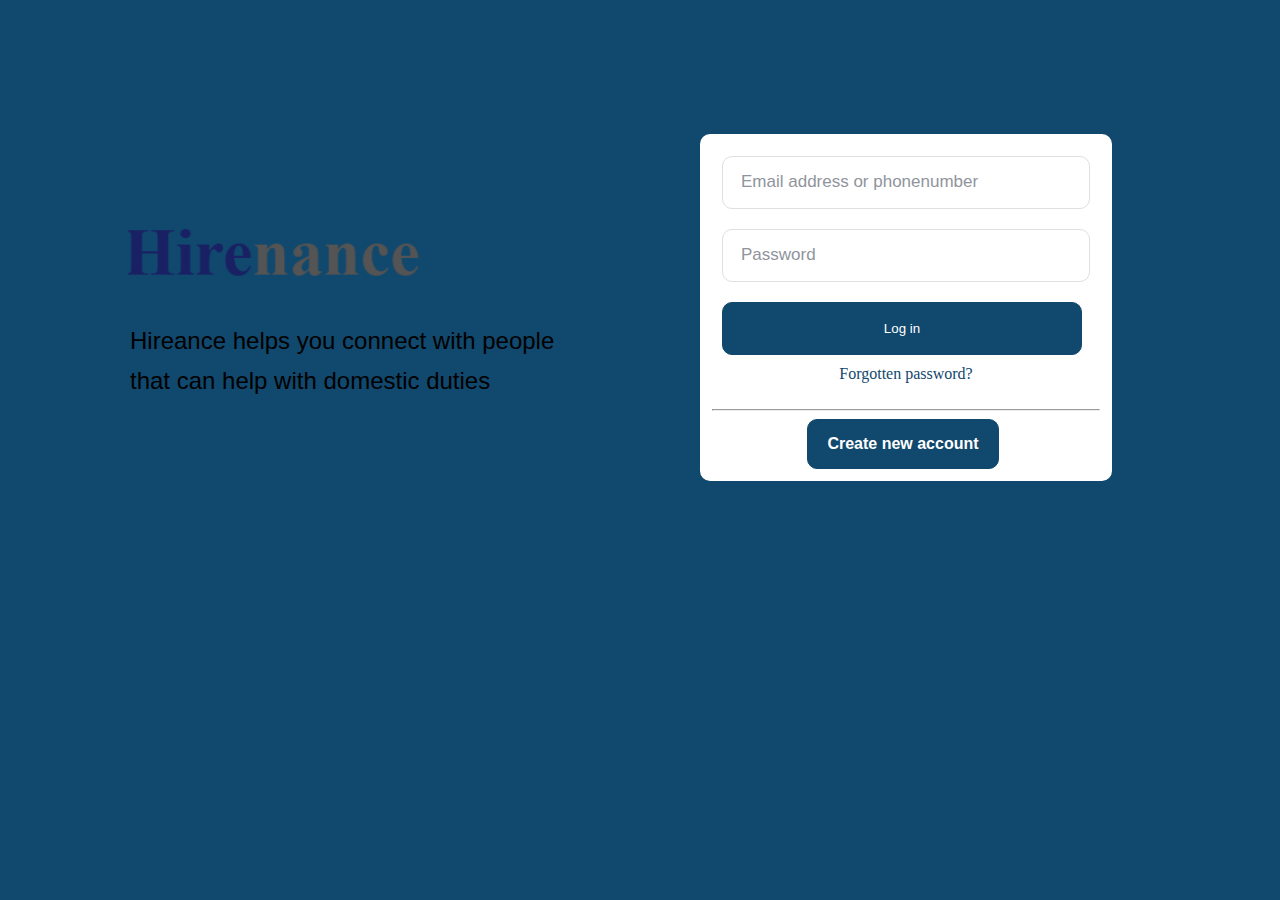
<file: login.html>
<!DOCTYPE html>
<html>
    <head>
        <title>Facebook login page</title>
        <link rel="stylesheet" href="login.css">
    </head>
    <body>
        <div class="f1">
            <img src="Screenshot 2025-07-19 174800.png"><br>
            <span class="e">Hireance helps you connect with people </span><br>
            <span class="e">that can help with domestic duties </span>
        </div>

        <div class="f2">
            <form>
                <input type="text" placeholder="Email address or phonenumber" class="box"  required><br>
                 <input type="password" placeholder="Password"  class="box" required><br>
                 <input class="submit" type="submit" value="Log in"><br>
                 <a href="#" class="center"> Forgotten password?</a><br><hr>
                  <a href="#" class="create"> Create new account</a>
                  



            </form>
        </div>
    </body>
</html>
</file>
<file: login.css>
body{
    background-color: #11486d;
}
.f1{
    
    float:left;
    margin-top:15%;
    font-size:35px;
    width:40%;
    margin-left: 60px;
    background-color: #11486d;
    
}
.h1{
    font-size: 40px;
    
    padding-left: 60px;
    padding-top: 30px;
}
.hire{
    color: #192064;
}
.nance{
    color:#545454
}
img{
    padding-left: 60px;
    width:300px;
}
.e{
    
    padding-left: 62px;
    margin-bottom: 10px;
    font-size: 24px;
    font-family:helvetica ;
    
}

.f2{
    border:2px solid #FFFFFF;
    float:left;
    margin-left:10%;
    margin-top:10%;
    padding:10px;
    border-radius: 10px;
    background-color:#FFFFFF;
}



input{
    width: 330px;
    padding: 18px;
    margin:10px;
    border: 1px solid #DDDFE2;
    border-radius: 10px;
}

.submit{
    width:360px;
    background-color: #11486d;
    border-color: #11486d;
    border-radius:10px;
    color:white;
}
 .center{
    display: block;
    text-align:center;
    color:#11486d;
    text-decoration: none;
 }

 .center:hover{
    text-decoration: underline;
 }

 .create{
     display:block;
     padding:15px;
     margin-left:95px;
    border: 1px solid #11486d;
    border-radius:10px;
    background-color: #11486d;
    text-align:center;
    color: #FFFFFF;
    text-decoration: none;
    width: 160px;
    font-weight: bold;
    font-family: helvetica;
    
 }
 .create:hover{
   background-color: darkblue;
 }
 .box::placeholder{
    color: gray;
    font-size: 17px;
    color: #90949C;

 }

 .box:focus{
    border-color:#11486d ;
    outline: none;
    box-shadow: 0 0 5px rgba(0, 102, 255, 0.5); 
 }
</file>
